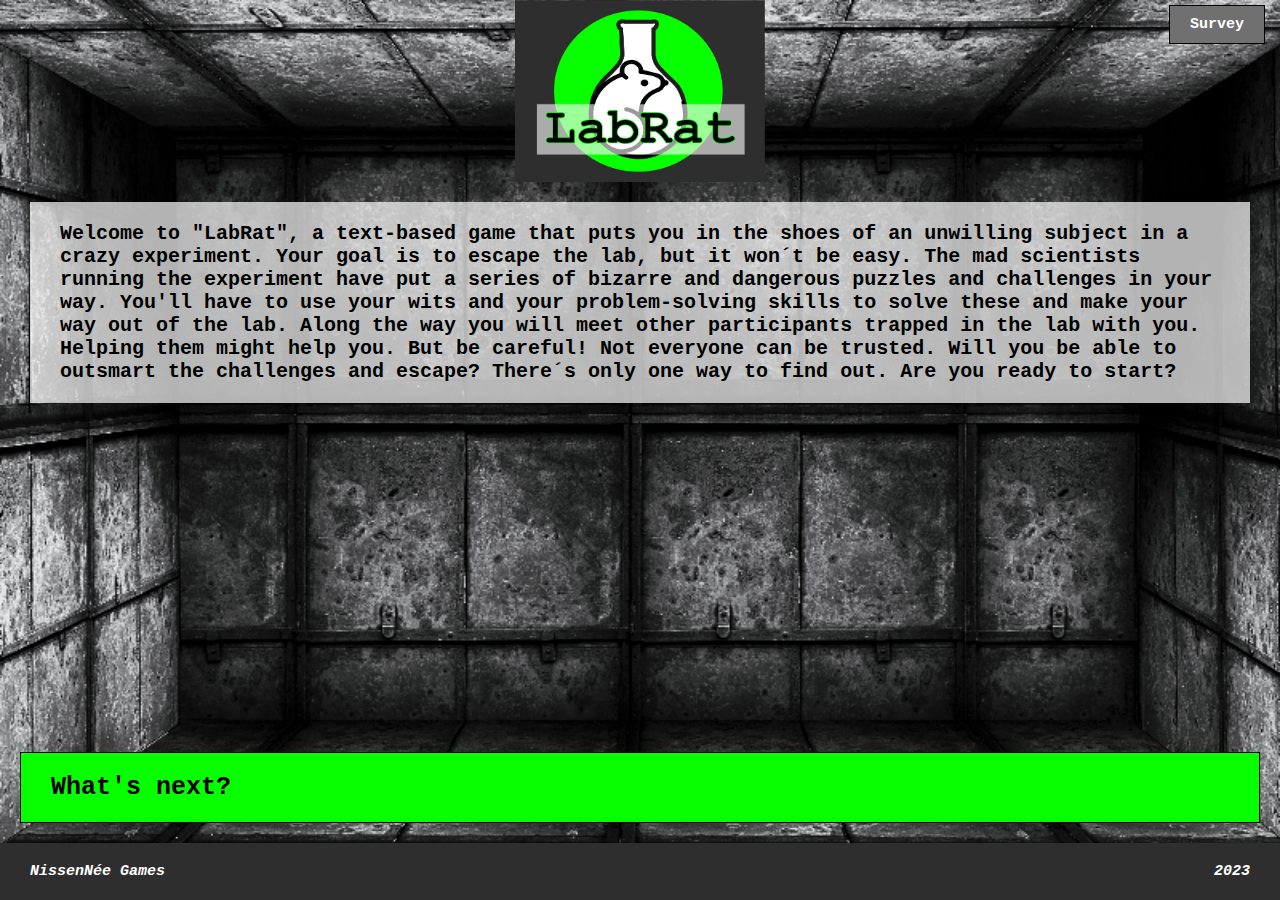
<file: index.html>
<!DOCTYPE html>
<html lang="en">
<head>
    <meta charset="UTF-8">
    <meta http-equiv="X-UA-Compatible" content="IE=edge">
    <meta name="viewport" content="width=device-width, initial-scale=1.0">
    <title>LabRat</title>
    <link rel="stylesheet" href="css/style.css">
    <script src="js/game.js" defer></script>
</head>
<body>
    <a target="blank" class="btn" href="https://docs.google.com/forms/d/e/1FAIpQLSdjImB2fd6iUXeVqL-Xa0dsYw9-sv7F_u9JubBacxs492JG9A/viewform?usp=sf_link">Survey</a>
    <main>
        <img class="logo" src="img/logo.png" alt="LabRat logo">
        <p>Welcome to "LabRat", a text-based game that puts you in the shoes of an unwilling subject in a crazy experiment. 
            Your goal is to escape the lab, but it won´t be easy. The mad scientists running the experiment have put a series of bizarre and dangerous puzzles and challenges in your way. You'll have to use your wits and your problem-solving skills to solve these and make your way out of the lab. 
            Along the way you will meet other participants trapped in the lab with you. Helping them might help you. But be careful! Not everyone can be trusted. 
            Will you be able to outsmart the challenges and escape? There´s only one way to find out. 
            
            Are you ready to start?</p>
    </main>
    <div class="inputField">
        <span>What's next?</span>
        <span id="userInput"></span>
        <img src="img/square-solid.svg" width="20" height="20" alt="Square icon" class="fa-square">
    </div>
    <footer>
        <p>NissenNée Games</p>
        <p>2023</p>
    </footer>
</body>
</html>
</file>
<file: css/style.css>
* {
  box-sizing: border-box;
  margin: 0;
  font-family: "Courier New", Courier, monospace;
  font-weight: 600;
}

::-webkit-scrollbar {
  width: 10px;
}

::-webkit-scrollbar-track {
  background: inherit;
}

::-webkit-scrollbar-thumb {
  background: #707070;
}

::-webkit-scrollbar-thumb:hover {
  background: #FFFFFF;
}

body {
  display: grid;
  grid-template-rows: 1fr auto auto;
  height: 100vh;
  background-image: url("../img/room_bg.png");
  background-repeat: no-repeat;
  background-attachment: fixed;
  background-size: 100% 100%;
  background-color: #000000;
}

.btn {
  background-color: #707070;
  border: 1px solid #000000;
  padding: 10px 20px;
  margin: 5px 15px;
  font-size: 15px;
  text-decoration: none;
  color: #FFFFFF;
  position: absolute;
  right: 0%;
}

.btn:hover {
  background-color: #FF0000;
  border: 1px solid #FFFFFF;
}

.logo {
  max-width: 250px;
  margin: auto;
  margin-bottom: 20px;
  display: flex;
  justify-content: center;
}

main {
  overflow-x: hidden;
  overflow-y: scroll;
  padding: 0 30px;
}

main > p {
  padding: 20px 30px;
  font-size: 20px;
  background-color: rgba(255, 255, 255, 0.7);
}

.hints {
  color: #FF0000;
}

.inputField {
  background-color: #08FF00;
  font-size: 25px;
  padding: 20px 30px;
  margin: 0 20px 20px;
  border: 1px solid #000000;
}

.blink {
  opacity: 0;
}

footer {
  background-color: #2E2E2E;
  font-size: 15px;
  font-style: italic;
  color: #FFFFFF;
  display: flex;
  justify-content: space-between;
  padding: 20px 30px;
}/*# sourceMappingURL=style.css.map */
</file>
